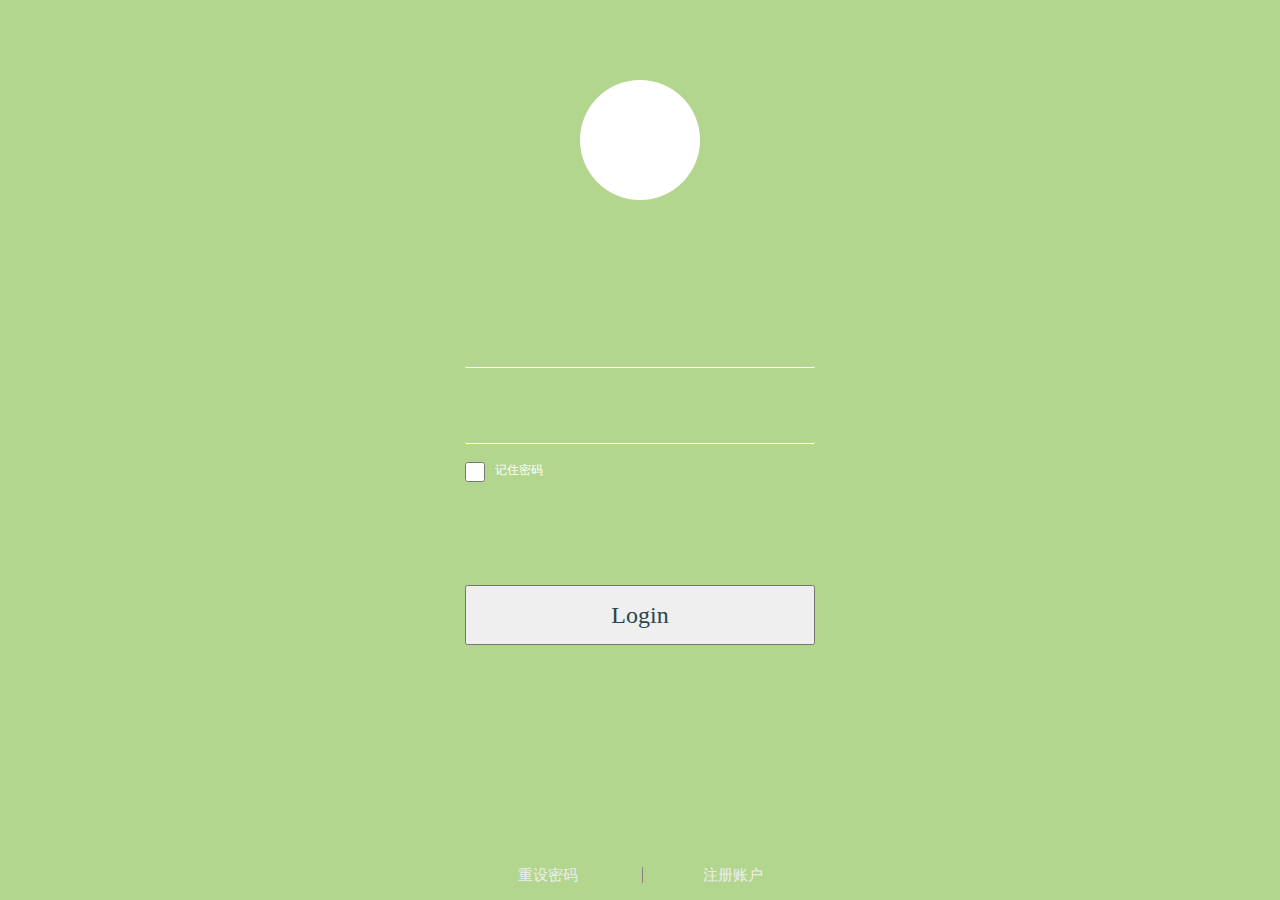
<file: login.html>
<!DOCTYPE html>
<html>

	<head>
		<meta charset="utf-8" />
		<title>Ichat</title>
		<link rel="stylesheet" href="img/login.css" />
		<link rel="stylesheet" href="img/public.css" />
		<script type="text/javascript" src="js/jquery-1.11.3.min.js"></script>
		<script type="text/javascript" src="js/jquery.validate.min.js"></script>
		<script type="text/javascript" src="js/messages_zh.min.js"></script>
		<script type="text/javascript">
			$(function() {
				$(document).keydown(function(event) {
					if (event.keyCode == 13) {
						$('.button').click();
					}
				});
				$('#form').validate({
					rules: {
						username: {
							required: true,
							rangelength: [6, 12]
						},
						psw: {
							required: true,
							rangelength: [6, 12]
						}
					},
					submitHandler: function(form) {
						var username = $(".username").val();
						var psw = $(".psw").val();
						$.ajax({
							url: '/login',
							data: JSON.stringify({
								'type': 'username_password',
								'username': username,
								'password': psw
							}),
							//data:"{'type':'username_password','username':'hello0', 'password':'111111'}",
							type: 'post',
							contentType: 'application/json',
							dataType: 'json',
							success: function(data) {
								console.log(data);
								if (data['status'] == 'ok') {
									sessionStorage['username'] = username;
									sessionStorage['password'] = psw;
									location.href = 'index.html';
								} else {
									alert(data['status']);
								}
							},
							error: function(data) {
								// view("异常！");  
								alert("异常！" + data['status']);
							}
						});
					}
				});
				//jquery结束
			});

			function code(str) {
				var re = /[~#^$@%&!*]/
				if (re.test(str)) {
					alert("你输入的账号或密码含有特殊字符");
				}
			}
		</script>
	</head>

	<body>
		<div class="login_foooter">
			<a href="#">
				重设密码
					</a>
			<a class="login_enroll" href="register.html">
					注册账户
					</a>

		</div>

		<div class="spinner"></div>
		<div class="land_box">
			<form id="form">
				<input class="accoundtNum username" id="btnUser" type="text" name="username" />
				<br />
				<br />
				<input class="accoundtNum psw" type="password" name="psw" />
				<div>
					<input type="checkbox" />
					<p>记住密码</p>
				</div>
				<input class="button" type="submit" onclick="code(btnUser.value);" name="submit" value="Login" />
				<br />
				<br />
			</form>

		</div>
	</body>

</html>
</file>
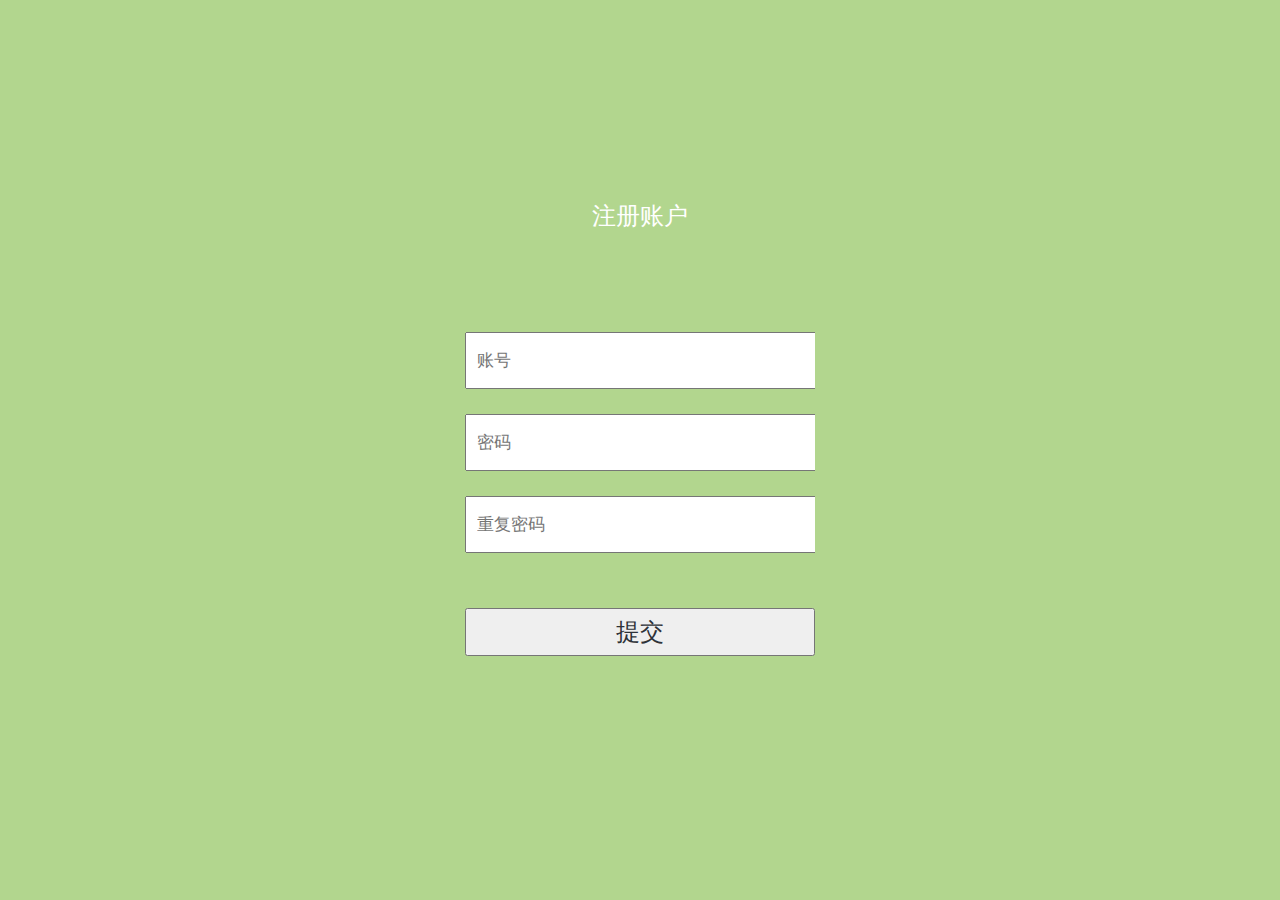
<file: register.html>
<!DOCTYPE html>
<html>

	<head>
		<meta charset="utf-8">
		<title></title>
		<link rel="stylesheet" href="img/public.css" />
		<link rel="stylesheet" href="img/register.css" />
		<script type="text/javascript" src="js/jquery-1.11.3.min.js"></script>
		<script type="text/javascript" src="js/jquery.validate.min.js"></script>
		<script type="text/javascript" src="js/messages_zh.min.js"></script>
		<script type="text/javascript">
			$(function() {
				//validate 验证
				$('#register').validate({
					rules: {
						username: {
							required: true,
							rangelength: [6, 12]
						},
						psw: {
							required: true,
							rangelength: [6, 12]
						},
						pswagain: {
							required: true,
							rangelength: [6, 12],
							equalTo: 'input[name="psw"]'
						}
					},
					submitHandler: function(form) {
						var username = $(".username").val();
						var psw = $(".psw").val();
						//							//var phone = $(".phone").val();
						aj = $.ajax({
							url: '/regist_user',
							type: 'post',
							data: JSON.stringify({
								'username': username,
								'password': psw,
								//'phone_num':phone
							}),
							contentType: 'application/json;charset=utf-8',
							dataType: 'json',
							success: function(data) {
								console.log(data)
								if (data['status'] == 'ok') {
									location.href = 'login.html';
									alert("注册账户成功！")
								} else {
									alert(data['status']);
								}
							},
							error: function(data) {
								// view("异常！");  
								alert("异常！" + data);
							}
						});
					}
				});
				//提交AJAX
				$('.back').click(function() {
					location.href = "login.html"
				})
			});
		</script>
	</head>

	<body>

		<div class="register_box">
			<p>注册账户</p>
			<form id="register">
				<input class="username text" type="text" name="username" placeholder="账号" />
				<input class="psw text" type="password" name="psw" placeholder="密码" />
				<input class="pswagain text" type="password" name="pswagain" placeholder="重复密码" />
				<input class="submit" type="submit" value="提交" />
			</form>
		</div>
	</body>

</html>
</file>
<file: img/login.css>
.land_box {
	
	width: 350px;
	background:;
	left: 50%;
	top: 43%;
	position: absolute;
	margin-left: -175px;
	margin-top: -50px;
	border-radius: 10px;
	/*box-shadow: 0px 0px 3px #8B8280;*/
	
}
.logo{
	
	position: absolute;
	background:;
	top: 18%;
	left: 50%;
	margin-left: -71.6485px;
	font: "微软雅黑";
	font-size: 4em;
	color: #EEEEEE;
}
.spinner {
  width: 120px;
  height: 120px;
  margin: 80px auto;
  background-color: #fff;
 
  border-radius: 100%; 
  -webkit-animation: scaleout 1.0s infinite ease-in-out;
  animation: scaleout 1.0s infinite ease-in-out;
}
 
@-webkit-keyframes scaleout {
  0% { -webkit-transform: scale(0.0) }
  100% {
    -webkit-transform: scale(1.0);
    opacity: 0;
  }
}
 
@keyframes scaleout {
  0% {
    transform: scale(0.0);
    -webkit-transform: scale(0.0);
  } 100% {
    transform: scale(1.0);
    -webkit-transform: scale(1.0);
    opacity: 0;
  }
}
.land_box div.logo{
	height: 80px;
	width: 300px;
	text-align: center;
	font-size: 3em;
	margin: 30px auto;
	background:;
	color: #EEEEEE;
	line-height: 80px;
	/*box-shadow: 0px 0px 2px #8B8280;*/
}


#form .accoundtNum{
	height: 30px;
    width: 350px;
	border-radius: 2px;
	outline: none;
	font-size: 17px;
	color:#FFFFFF;
	background: rgb(178,214,142);
	border-style:none;
	border-bottom: 1px solid #fff;
}
#form .psw{
	margin-top: 30px;

}

.land_box div{
	margin: 18px 0;
}
.land_box div input{
	float: left;
	display: inline-block;
	margin-right: 10px;
	height: 20px;
    width: 20px;
	border: 1px solid #fff;
	background-color: rgb(178,214,142);
}
.land_box div p{
	color: #fff;
}
.land_box #form .button{
 font-size: 24px;
    width: 350px;
    height: 60px;
    position: absolute;
    left: 50%;
    margin-left: -175px;
    margin-top: 88px;
    color: #2B454B;
    cursor: pointer;
	
}

div.login_foooter{
	height: 30px;
	bottom: 10px;
    left: 50%;
    margin-left: -182px;
	position: absolute;
	line-height: 30px;
	
}
a.login_enroll{
	border-left: 1px solid #8B8280;
}
a{
	width: 100px;
	font-size: 15px;
	padding:0 60px;
	color: #eee;
}

/*a:hover{
	border: 1px solid #2B454B;
	border-radius: 6px;
}*/
</file>
<file: img/public.css>
/*版型开始*/
body,
div,
ul,
ol,
li,
dl,
dt,
dd,
h1,
h2,
h3,
h4,
h5,
h6,
form,
input,
textarea,
p {
	margin: 0px;
	padding: 0px;
	font-size: 12px;
	font-family: 微软雅黑;
	color: #2E3238;
	
}
ul {
	list-style: none;
}
img,
a img {
	border: none;
	text-decoration: none;
}
a {
	text-decoration: none;
}
*a:hover {
	text-decoration: underline;
}
/*版型结束*/

body {
	background:rgb(178,214,142);
	/*background-repeat: round;*/
	overflow: hidden;
	

	
}
</file>
<file: img/register.css>
.register_box p{
	font-size: 24px;
	color: #fff;
}
.register_box{
	height: 500px;
	width: 500px;
	background:;
	position: absolute;
	left: 50%;
	margin-left: -250px;
	top: 50%;
	margin-top: -250px;


}
#register{
    width: 350px; 
    margin:100px auto;
    	overflow: hidden;
}
#register input.text{
width: 350px;
height: 33px;
    margin-bottom: 25px;
    padding: 10px;
    font-size: 17px;
}
.register_box input.submit{
	    width: 350px;
    height: 48px;
    font-size: 24px;
    margin: 30px auto;
}
p{
	font-size: 24px;
	text-align: center;
	color: #eee;
}
</file>
